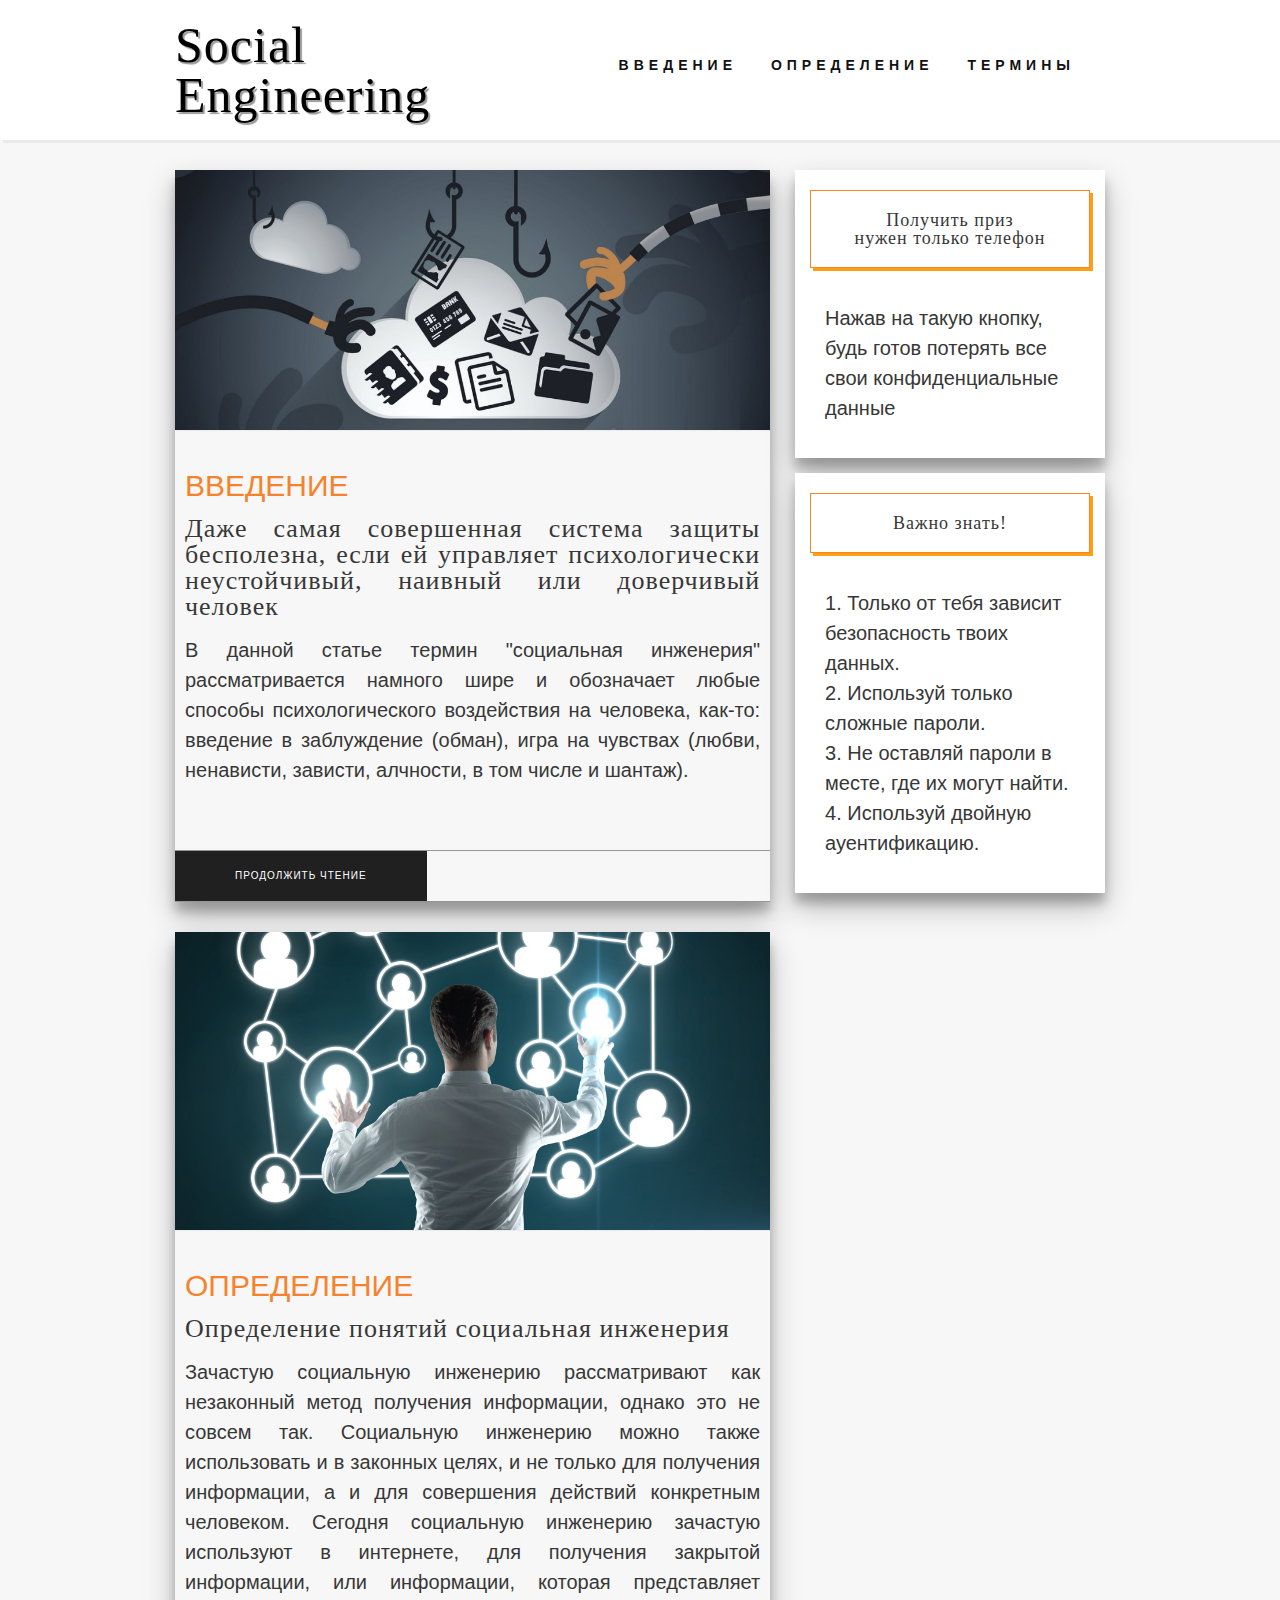
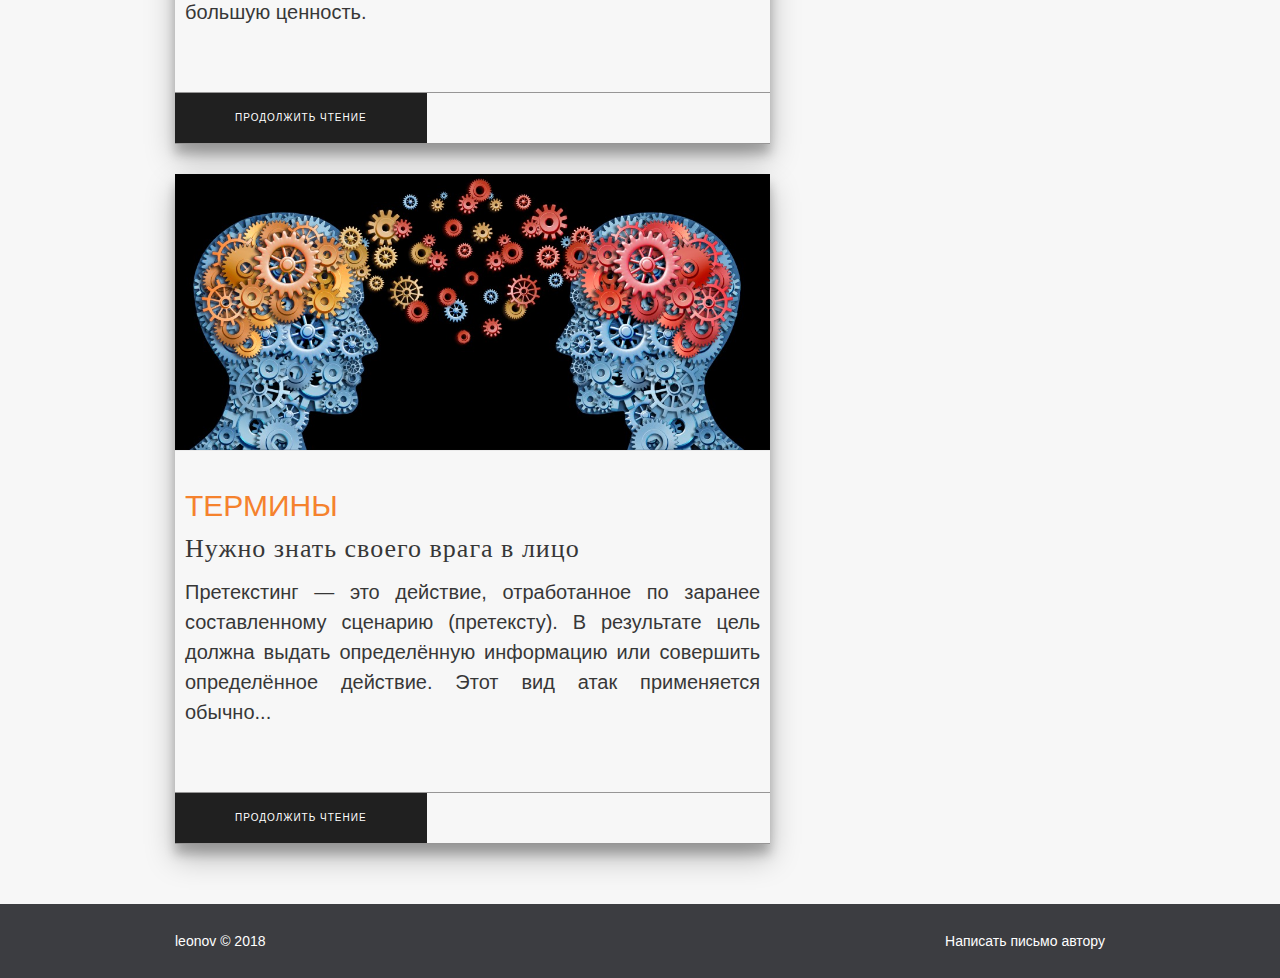
<file: index.html>
<!DOCTYPE html>
<html lang="en">

<head>
	<meta charset="UTF-8">
	<link rel="stylesheet" href="assets/stylesheets/main.css">
	<title></title>
</head>




<body>

	<header>
		<nav class="container">
			<a href="index.html" class="logo">
				<h1>Social<br>Engineering</h1>
				<ul class="menu">
					<li><a href="Part1.html">Введение</a></li>
					<li><a href="Part2.html">Определение</a></li>
					<li><a href="Part3.html">Термины</a></li>
				</ul>
			</a>
		</nav>
	</header>

	<div class="container">
		<div class="content-list">
			<article class="post">
				<div class="post-image"><img src="img/phishing_3-1030x450.jpg" alt=""></div>
				<div class="post-content">
					<div class="tema"><a href="Part1.html">ВВедение</a></div>
					<h2>Даже самая совершенная система защиты бесполезна, если ей управляет психологически неустойчивый, наивный или доверчивый человек</h2>
					<p>В данной статье термин "социальная инженерия" рассматривается намного шире и обозначает любые способы психологического воздействия на человека, как-то: введение в заблуждение (обман), игра на чувствах (любви, ненависти, зависти, алчности, в том числе и шантаж).</p>
				</div>
				<div class="post-footer"><a href="Part1.html" class="link">Продолжить чтение</a></div>
			</article>


			<article class="post">
				<div class="post-image"><img src="img/1_dF9s-56NtSmS2WjqqqvNNQ.jpeg" alt=""></div>
				<div class="post-content">
					<div class="tema"><a href="Part2.html">Определение</a></div>
					<h2>Определение понятий социальная инженерия</h2>
					<p>Зачастую социальную инженерию рассматривают как незаконный метод получения информации, однако это не совсем так. Социальную инженерию можно также использовать и в законных целях, и не только для получения информации, а и для совершения действий конкретным человеком. Сегодня социальную инженерию зачастую используют в интернете, для получения закрытой информации, или информации, которая представляет большую ценность.</p>
				</div>
				<div class="post-footer"><a href="Part2.html" class="link">Продолжить чтение</a></div>
			</article>

			<article class="post">
				<div class="post-image"><img src="img/1_6qmg5pHSTmwBXLkG4qlbQQ.jpeg" alt=""></div>
				<div class="post-content">
					<div class="tema"><a href="Part3.html">Термины</a></div>
					<h2>Нужно знать своего врага в лицо</h2>
					<p>Претекстинг — это действие, отработанное по заранее составленному сценарию (претексту). В результате цель должна выдать определённую информацию или совершить определённое действие. Этот вид атак применяется обычно...</p>
				</div>
				<div class="post-footer"><a href="Part3.html" class="link">Продолжить чтение</a></div>
			</article>
		</div>

		<aside>
			<div class="sidebar">
				<h3 class=sidebar-title>Получить приз <br>нужен только телефон</h3>
				<div class="sidebar-text">
					<p>Нажав на такую кнопку, будь готов потерять все свои конфиденциальные данные</p>
				</div>
			</div>

	<div class="sidebar">
				<h3 class=sidebar-title>Важно знать!</h3>
				<div class="sidebar-text">
					<p>1. Только от тебя зависит безопасность твоих данных. <br>
						2. Используй только сложные пароли. <br>
						3. Не оставляй пароли в месте, где их могут найти.<br>
						4. Используй двойную ауентификацию.
					</p>
				</div>
			</div>

		</aside>
	</div>

	<footer>
		<div class="container">
		<div class="footer-my"><span>leonov © 2018</span></div>
		<div class="footer-letter">
			<a href="mailto:leonov.itmo@outlook.com">Написать письмо автору</a>
		</div>
	</div>
	</footer>


<script>document.write('<script src="http://' + (location.host || 'localhost').split(':')[0] + ':35729/livereload.js?snipver=1"></' + 'script>')</script>
</body>
</html>
</file>
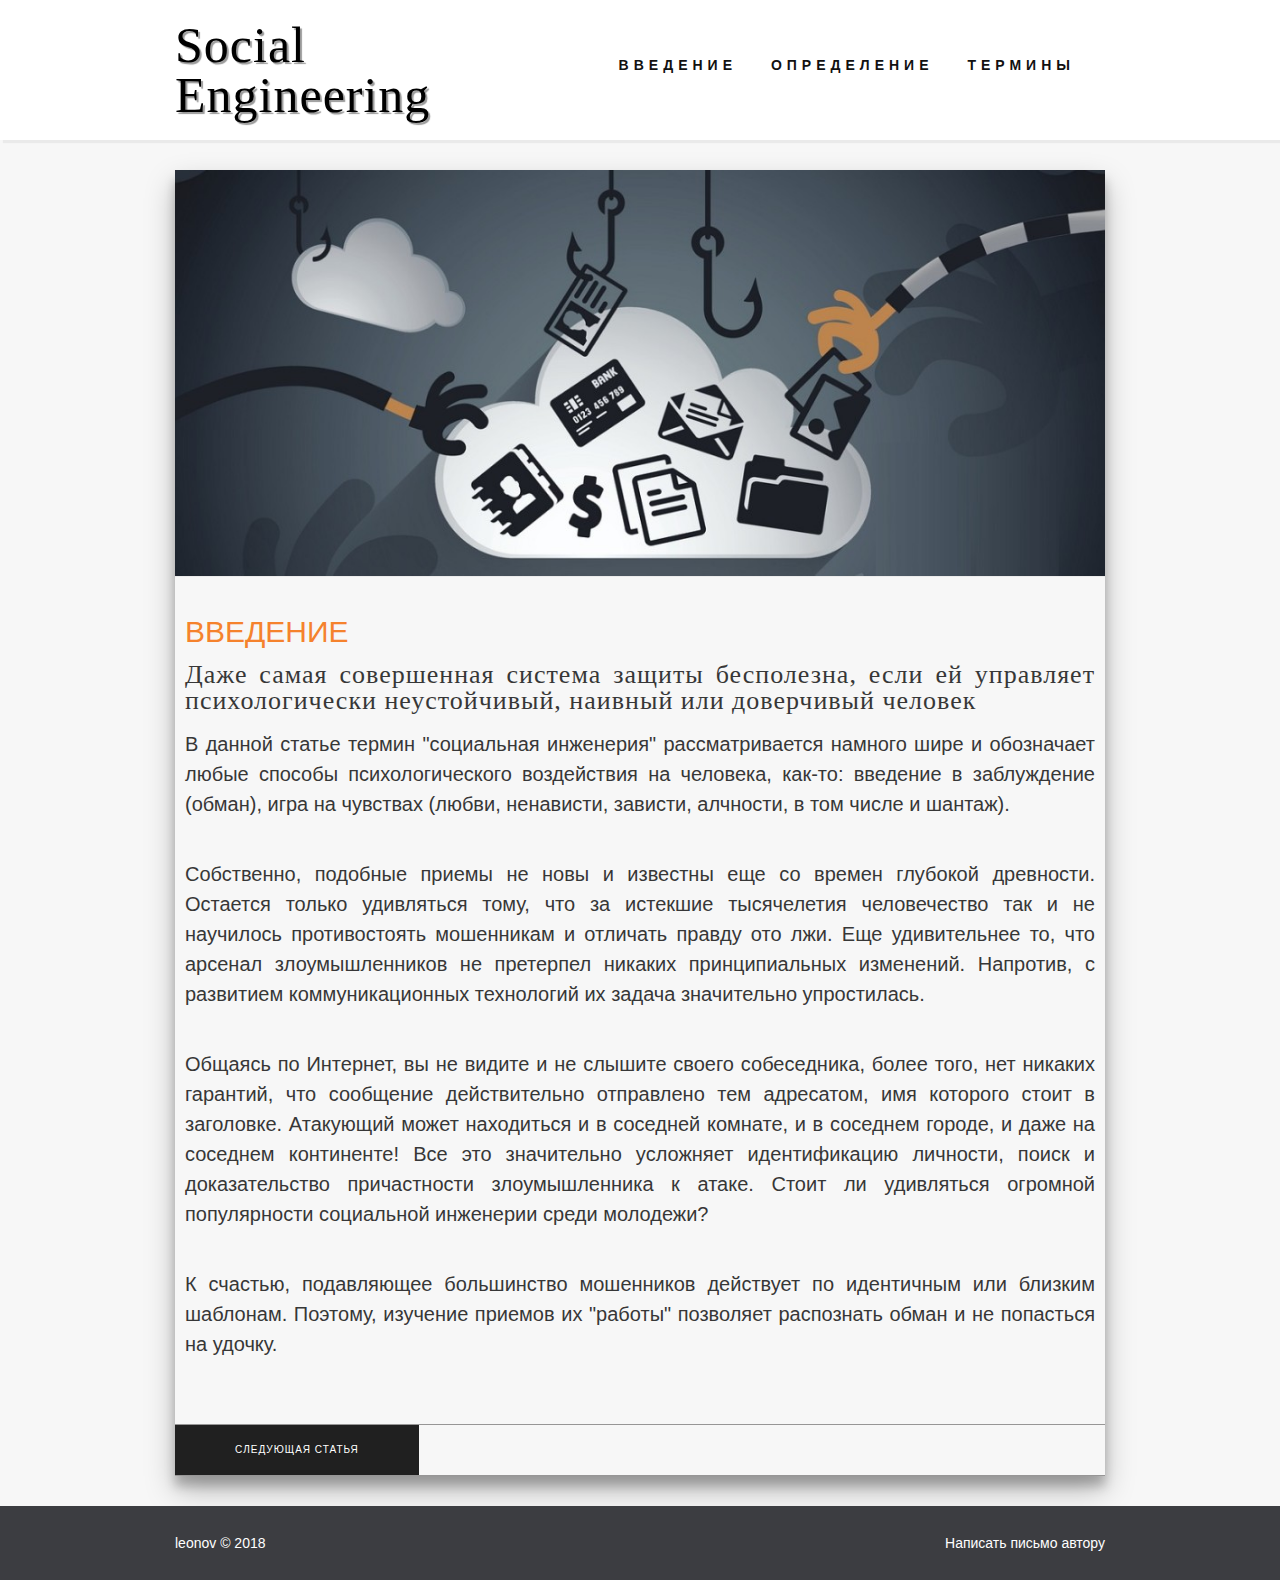
<file: Part1.html>
<!DOCTYPE html>
<html lang="en">

<head>
	<meta charset="UTF-8">
	<link rel="stylesheet" href="assets/stylesheets/main.css">
	<title></title>
</head>




<body>

	<header>
		<nav class="container">
			<a href="index.html" class="logo">
				<h1>Social<br>Engineering</h1>
				<ul class="menu">
					<li><a href="Part1.html">Введение</a></li>
					<li><a href="Part2.html">Определение</a></li>
					<li><a href="Part3.html">Термины</a></li>
				</ul>
			</a>
		</nav>
	</header>


	<div class="container">
			<article class="post">
				<div class="post-image"><img src="img/phishing_3-1030x450.jpg" alt=""></div>
				<div class="post-content">
					<div class="tema"><a href="Part1.html">ВВедение</a></div>
					<h2>Даже самая совершенная система защиты бесполезна, если ей управляет психологически неустойчивый, наивный или доверчивый человек</h2>
					<p>В данной статье термин "социальная инженерия" рассматривается намного шире и обозначает любые способы психологического воздействия на человека, как-то: введение в заблуждение (обман), игра на чувствах (любви, ненависти, зависти, алчности, в том числе и шантаж). </p>
					<p>Собственно, подобные приемы не новы и известны еще со времен глубокой древности. Остается только удивляться тому, что за истекшие тысячелетия человечество так и не научилось противостоять мошенникам и отличать правду ото лжи. Еще удивительнее то, что арсенал злоумышленников не претерпел никаких принципиальных изменений. Напротив, с развитием коммуникационных технологий их задача значительно упростилась.</p>
					<p>Общаясь по Интернет, вы не видите и не слышите своего собеседника, более того, нет никаких гарантий, что сообщение действительно отправлено тем адресатом, имя которого стоит в заголовке. Атакующий может находиться и в соседней комнате, и в соседнем городе, и даже на соседнем континенте! Все это значительно усложняет идентификацию личности, поиск и доказательство причастности злоумышленника к атаке. Стоит ли удивляться огромной популярности социальной инженерии среди молодежи?</p>
					<p>К счастью, подавляющее большинство мошенников действует по идентичным или близким шаблонам. Поэтому, изучение приемов их "работы" позволяет распознать обман и не попасться на удочку.
					</p>
				</div>
				<div class="post-footer"><a href="Part2.html" class="link">Cледующая статья</a></div>
			</article>
		</div>

		<footer>
			<div class="container">
		<div class="footer-my"><span>leonov © 2018</span></div>
		<div class="footer-letter">
			<a href="mailto:leonov.itmo@outlook.com">Написать письмо автору</a>
		</div>
	</div>
	</footer>
</file>
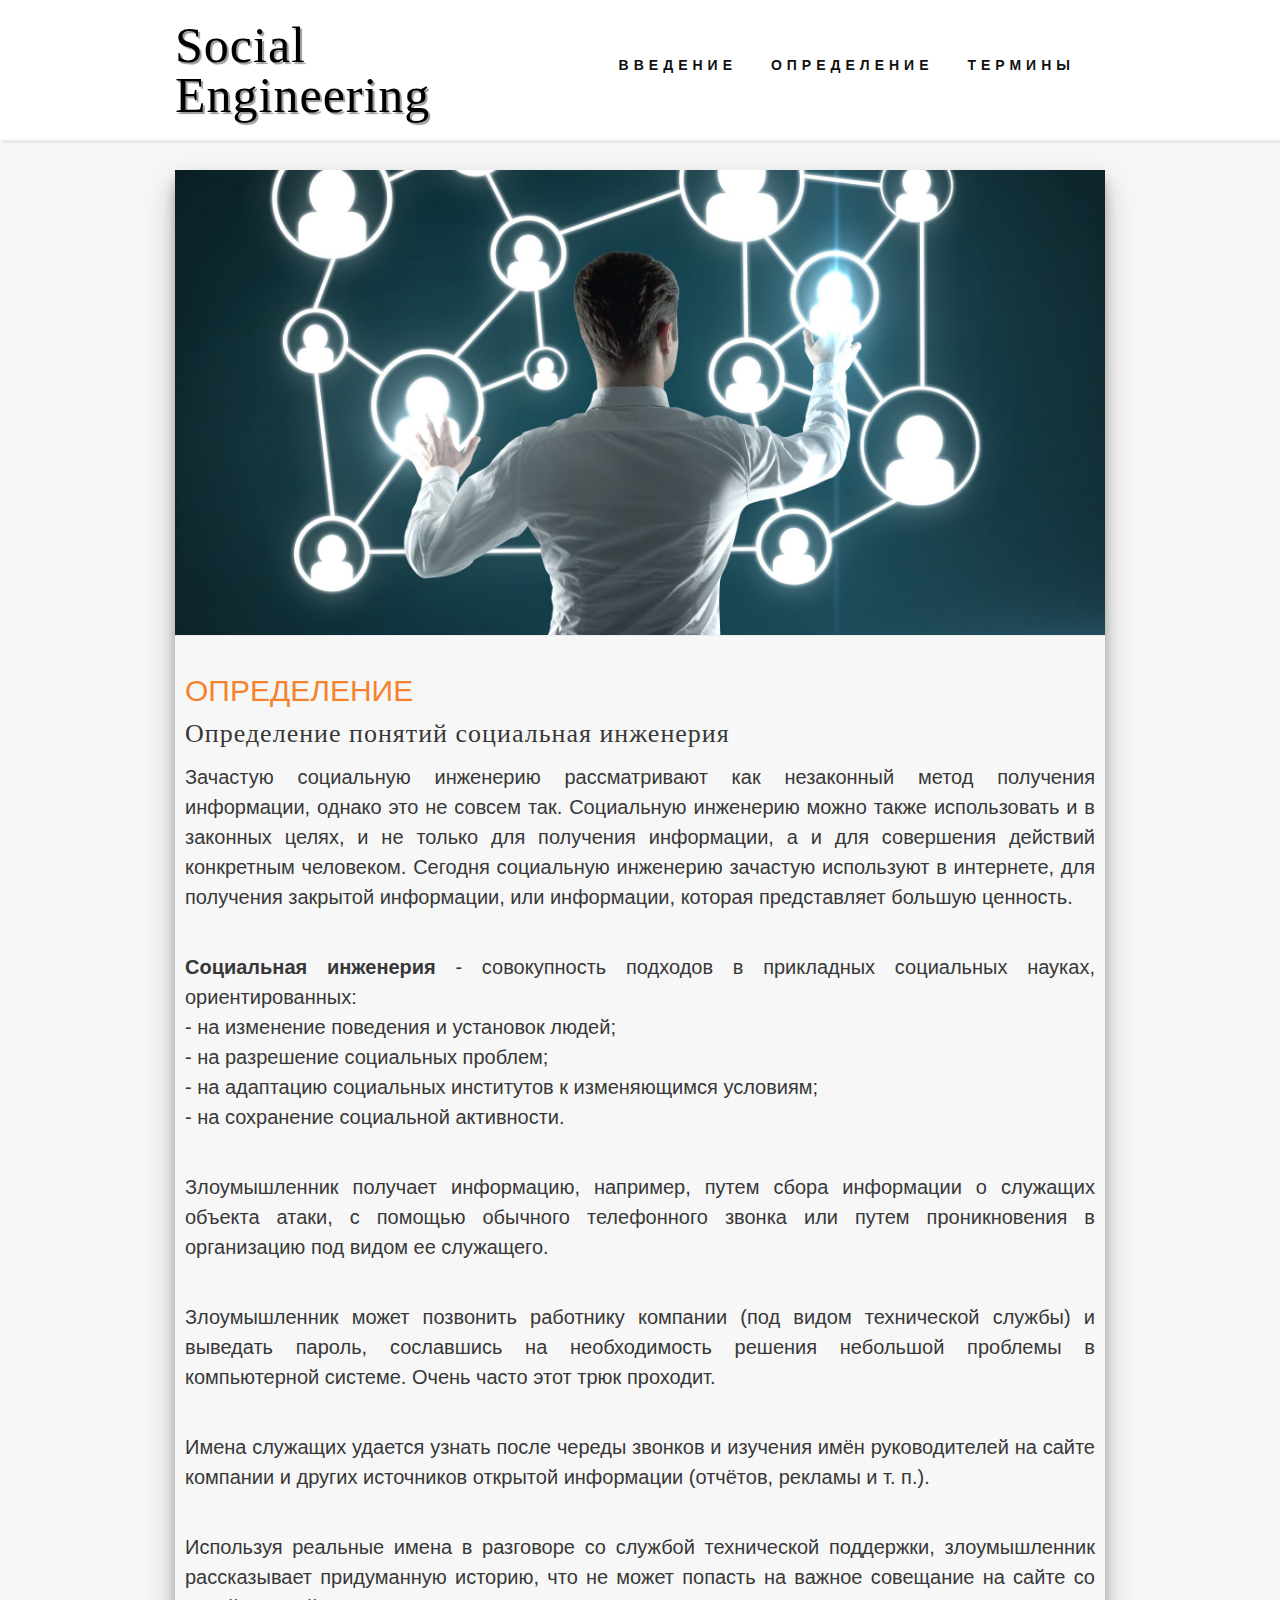
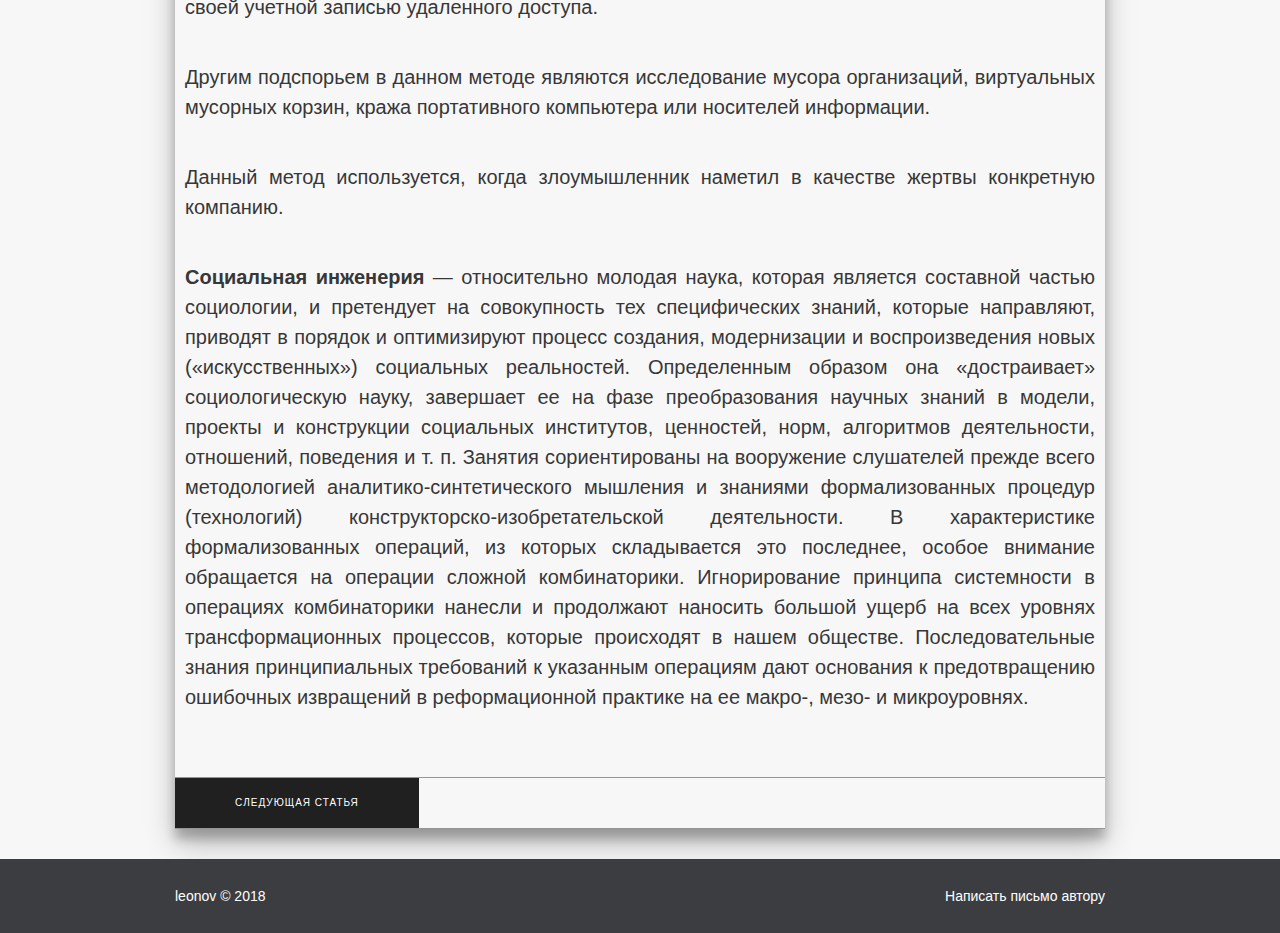
<file: Part2.html>
<!DOCTYPE html>
<html lang="en">

<head>
	<meta charset="UTF-8">
	<link rel="stylesheet" href="assets/stylesheets/main.css">
	<title></title>
</head>




<body>

<header>
		<nav class="container">
			<a href="index.html" class="logo">
				<h1>Social<br>Engineering</h1>
				<ul class="menu">
					<li><a href="Part1.html">Введение</a></li>
					<li><a href="Part2.html">Определение</a></li>
					<li><a href="Part3.html">Термины</a></li>
				</ul>
			</a>
		</nav>
	</header>


	<div class="container">
		<article class="post">
			<div class="post-image"><img src="img/1_dF9s-56NtSmS2WjqqqvNNQ.jpeg" alt=""></div>
			<div class="post-content">
				<div class="tema"><a href="Part2.html">Определение</a></div>
				<h2>Определение понятий социальная инженерия</h2>
				<p>Зачастую социальную инженерию рассматривают как незаконный метод получения информации, однако это не совсем так. Социальную инженерию можно также использовать и в законных целях, и не только для получения информации, а и для совершения действий конкретным человеком. Сегодня социальную инженерию зачастую используют в интернете, для получения закрытой информации, или информации, которая представляет большую ценность. </p>
				<p><b>Социальная инженерия</b> - совокупность подходов в прикладных социальных науках, ориентированных: <br>
					- на изменение поведения и установок людей; <br>
					- на разрешение социальных проблем; <br>
					- на адаптацию социальных институтов к изменяющимся условиям; <br>
					- на сохранение социальной активности.<br>
				</p>
				<p>Злоумышленник получает информацию, например, путем сбора информации о служащих объекта атаки, с помощью обычного телефонного звонка или путем проникновения в организацию под видом ее служащего.</p>
				<p>	Злоумышленник может позвонить работнику компании (под видом технической службы) и выведать пароль, сославшись на необходимость решения небольшой проблемы в компьютерной системе. Очень часто этот трюк проходит.</p>
					<p>Имена служащих удается узнать после череды звонков и изучения имён руководителей на сайте компании и других источников открытой информации (отчётов, рекламы и т. п.).</p>
					<p>Используя реальные имена в разговоре со службой технической поддержки, злоумышленник рассказывает придуманную историю, что не может попасть на важное совещание на сайте со своей учетной записью удаленного доступа.</p>
					<p>Другим подспорьем в данном методе являются исследование мусора организаций, виртуальных мусорных корзин, кража портативного компьютера или носителей информации.</p>
					<p>Данный метод используется, когда злоумышленник наметил в качестве жертвы конкретную компанию.</p>
					<p><b>Социальная инженерия</b> — относительно молодая наука, которая является составной частью социологии, и претендует на совокупность тех специфических знаний, которые направляют, приводят в порядок и оптимизируют процесс создания, модернизации и воспроизведения новых («искусственных») социальных реальностей. Определенным образом она «достраивает» социологическую науку, завершает ее на фазе преобразования научных знаний в модели, проекты и конструкции социальных институтов, ценностей, норм, алгоритмов деятельности, отношений, поведения и т. п. Занятия сориентированы на вооружение слушателей прежде всего методологией аналитико-синтетического мышления и знаниями формализованных процедур (технологий) конструкторско-изобретательской деятельности. В характеристике формализованных операций, из которых складывается это последнее, особое внимание обращается на операции сложной комбинаторики. Игнорирование принципа системности в операциях комбинаторики нанесли и продолжают наносить большой ущерб на всех уровнях трансформационных процессов, которые происходят в нашем обществе. Последовательные знания принципиальных требований к указанным операциям дают основания к предотвращению ошибочных извращений в реформационной практике на ее макро-, мезо- и микроуровнях.</p>
				</div>
				<div class="post-footer"><a href="Part3.html" class="link">Cледующая статья</a></div>
			</article>
		</div>

		<footer>
			<div class="container">
		<div class="footer-my"><span>leonov © 2018</span></div>
		<div class="footer-letter">
			<a href="mailto:leonov.itmo@outlook.com">Написать письмо автору</a>
		</div>
	</div>
	</footer>
</file>
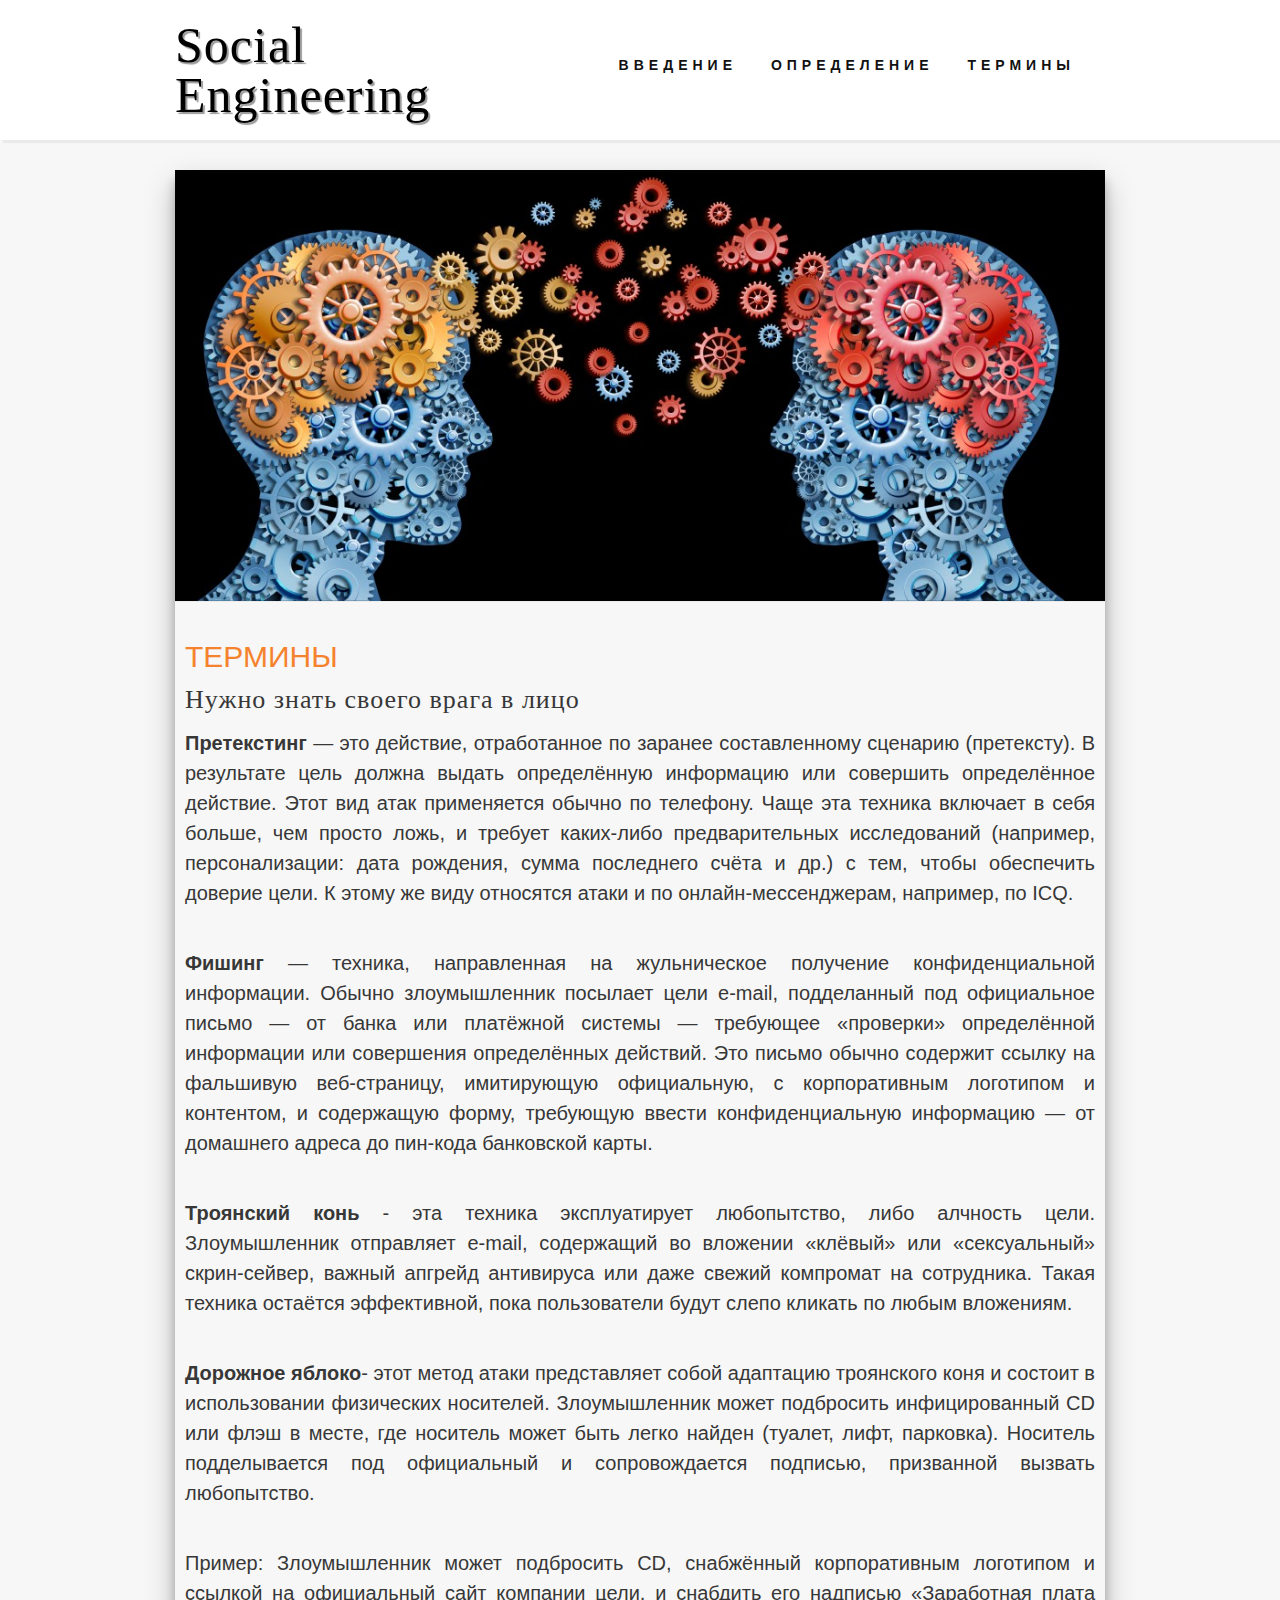
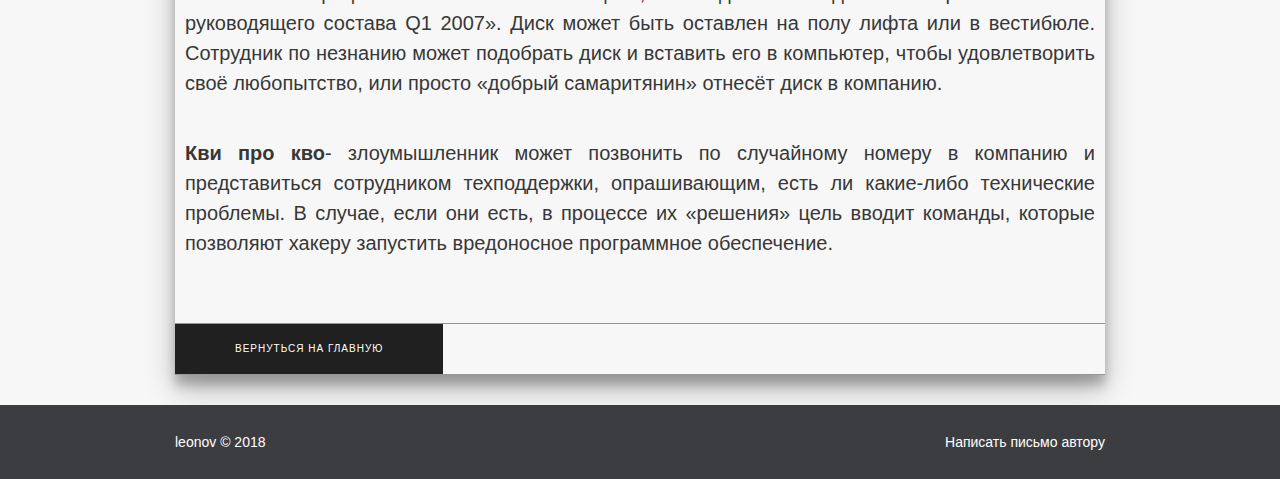
<file: Part3.html>
<!DOCTYPE html>
<html lang="en">

<head>
	<meta charset="UTF-8">
	<link rel="stylesheet" href="assets/stylesheets/main.css">
	<title></title>
</head>




<body>

<header>
		<nav class="container">
			<a href="index.html" class="logo">
				<h1>Social<br>Engineering</h1>
				<ul class="menu">
					<li><a href="Part1.html">Введение</a></li>
					<li><a href="Part2.html">Определение</a></li>
					<li><a href="Part3.html">Термины</a></li>
				</ul>
			</a>
		</nav>
	</header>


	<div class="container">
		<article class="post">
			<div class="post-image"><img src="img/1_6qmg5pHSTmwBXLkG4qlbQQ.jpeg" alt=""></div>
			<div class="post-content">
				<div class="tema"><a href="Part2.html">ТЕРМИНЫ</a></div>
				<h2>Нужно знать своего врага в лицо</h2>
				<p><b>Претекстинг</b> — это действие, отработанное по заранее составленному сценарию (претексту). В результате цель должна выдать определённую информацию или совершить определённое действие. Этот вид атак применяется обычно по телефону. Чаще эта техника включает в себя больше, чем просто ложь, и требует каких-либо предварительных исследований (например, персонализации: дата рождения, сумма последнего счёта и др.) с тем, чтобы обеспечить доверие цели. К этому же виду относятся атаки и по онлайн-мессенджерам, например, по ICQ.</p>
<p><b>Фишинг</b> — техника, направленная на жульническое получение конфиденциальной информации. Обычно злоумышленник посылает цели e-mail, подделанный под официальное письмо — от банка или платёжной системы — требующее «проверки» определённой информации или совершения определённых действий. Это письмо обычно содержит ссылку на фальшивую веб-страницу, имитирующую официальную, с корпоративным логотипом и контентом, и содержащую форму, требующую ввести конфиденциальную информацию — от домашнего адреса до пин-кода банковской карты.</p>
<p><b>Троянский конь</b> - эта техника эксплуатирует любопытство, либо алчность цели. Злоумышленник отправляет e-mail, содержащий во вложении «клёвый» или «сексуальный» скрин-сейвер, важный апгрейд антивируса или даже свежий компромат на сотрудника. Такая техника остаётся эффективной, пока пользователи будут слепо кликать по любым вложениям.</p>
<p><b>Дорожное яблоко</b>- этот метод атаки представляет собой адаптацию троянского коня и состоит в использовании физических носителей. Злоумышленник может подбросить инфицированный CD или флэш в месте, где носитель может быть легко найден (туалет, лифт, парковка). Носитель подделывается под официальный и сопровождается подписью, призванной вызвать любопытство.</p>
<p>Пример: Злоумышленник может подбросить CD, снабжённый корпоративным логотипом и ссылкой на официальный сайт компании цели, и снабдить его надписью «Заработная плата руководящего состава Q1 2007». Диск может быть оставлен на полу лифта или в вестибюле. Сотрудник по незнанию может подобрать диск и вставить его в компьютер, чтобы удовлетворить своё любопытство, или просто «добрый самаритянин» отнесёт диск в компанию.</p>
<p><b>Кви про кво</b>- злоумышленник может позвонить по случайному номеру в компанию и представиться сотрудником техподдержки, опрашивающим, есть ли какие-либо технические проблемы. В случае, если они есть, в процессе их «решения» цель вводит команды, которые позволяют хакеру запустить вредоносное программное обеспечение.</p>
				</div>
				<div class="post-footer"><a href="index.html" class="link">Вернуться на главную</a></div>
			</article>
		</div>

		<footer>
			<div class="container">
		<div class="footer-my"><span>leonov © 2018</span></div>
		<div class="footer-letter">
			<a href="mailto:leonov.itmo@outlook.com">Написать письмо автору</a>
		</div>
	</div>
	</footer>
</file>
<file: assets/stylesheets/main.css>
*, *:after, *:before {
box-sizing: border-box;
padding: 0;
margin: 0;
transition: 0.5s ease-in-out; /* добавим плавность переходов для всех элементов страницы*/
}
ul {
list-style: none;
}
a {
text-decoration: none;
outline: none;
}
img {
display: block;
width: 100%;
}
h1, h2, h3, h4, h5, h6 {
font-family: 'Playfair Display';
font-weight: normal;
letter-spacing: 1px;
}
body {
font-family: 'Open Sans', arial, sans-serif;
font-size: 14px;
line-height: 1;
color: #373737;
background: #f7f7f7;
}
/* добавим очистку потока для всех контейнеров, внутри которых задано обтекание дочерних элементов */
header:after, .container:after, footer:after, .widget-posts-list li:after, #subscribe:after {
content: "";
display: table;
clear: both;
} 
/* стилевой класс, который управляет шириной контейнера сетки*/
.container {
margin: 0 auto;
width: 100%;
max-width: 960px;
padding: 0 15px;
} 

/*********************************
**********ШАПКА******************
*********************************/
header {
  width: 100%; 
  background: white;
  box-shadow: 3px 3px 1px rgba(0,0,0,.05); 
  padding: 15px 0; 
  margin-bottom: 30px; 
  position: relative; 
}

nav {
  width: 100%; 
}

.logo {
  color: white; 
  display: block; 
  float: left; 
  font-size: 40px; 
}

.logo h1 {
color: #000000;
font-size: 50px;
line-height: 50px;
margin: 5px 0;
text-align: left;
text-shadow: 2px 2px 1px rgba(0,0,0,.4);
}

.logo h1:hover {
  color: #E51414;
}

.menu {
  float: right;
}

.menu li {
  display: inline-block;
  margin-right: 30px;
}

.menu a {
  color: #111;
  text-transform: uppercase;
  letter-spacing: 5px;
  font-weight: 600;
  display: block;
  line-height: 100px;
}

.menu a:hover {
  color: #F00404;
}
/*********************************
**********Контент******************
*********************************/

.content-list {
margin-bottom: 30px;
width: 64%;
float: left;
}

.post {
  margin-bottom: 30px;
   box-shadow: 0 14px 28px rgba(0,0,0,0.25), 0 10px 10px rgba(0,0,0,0.22);
}

.post-content {
  padding: 10px;
}

.post-content h2 {
  margin-bottom: 15px;
  font-size: 26px;
  text-align: justify;
}

.post-content p {
  line-height: 1.5;
  padding-bottom: 1em;
  font-size: 20px;
  text-align: justify;
  margin-top: 0.5em;
  margin-bottom: 1em;
}

.post-image {
  margin-bottom: 30px;
  border-bottom: 1px solid #EBEBEB;
}

.tema {
  margin-bottom: 15px;
}

.tema a {
color: #F5822D;
text-transform: uppercase;
font-size: 30px;
}

.post-footer {
  border-top :1px solid #979696;
  border-bottom: 1px solid #979696;
  position: relative;
  margin-top: 15px;
}

.link {
  position: relative;
  display: inline-block;
  font-size: 10px;
  text-transform: uppercase;
  color: white;
  line-height: 50px;
  padding: 0 60px;
  background: #202020;
  letter-spacing: 0.1em;
}

/*********************************
**********SideBar******************
*********************************/
aside {
  width: 33.3333%;
  float: right;
}

.sidebar {
  padding: 20px 15px;
  background: white;
  font-size: 13px;
  margin-bottom: 15px;
  box-shadow: 0 14px 28px rgba(0,0,0,0.25), 0 10px 10px rgba(0,0,0,0.22);
}

.sidebar-title {
  font-size: 18px;
  text-align: center;
  padding: 20px;
  margin-bottom: 20px;
  border: 1px solid #FF8420;
  box-shadow: 3px 3px 0 0 #FF9F16;
}

.sidebar-text {
  position: relative;
  width: 100%;
  padding: 15px;
}

.sidebar-text p {
  font-size: 20px;
  text-align: left;
  line-height: 1.5;
}



/*********************************
**********Подвал******************
*********************************/

footer {
  padding: 30px 0;
  background: #3C3D41;
  color: white;
}

.footer-my {
  float: left;
}

.footer-letter {
  float: right;
}

.footer-letter a {
  color: white;
  text-align: right;
}
</file>
